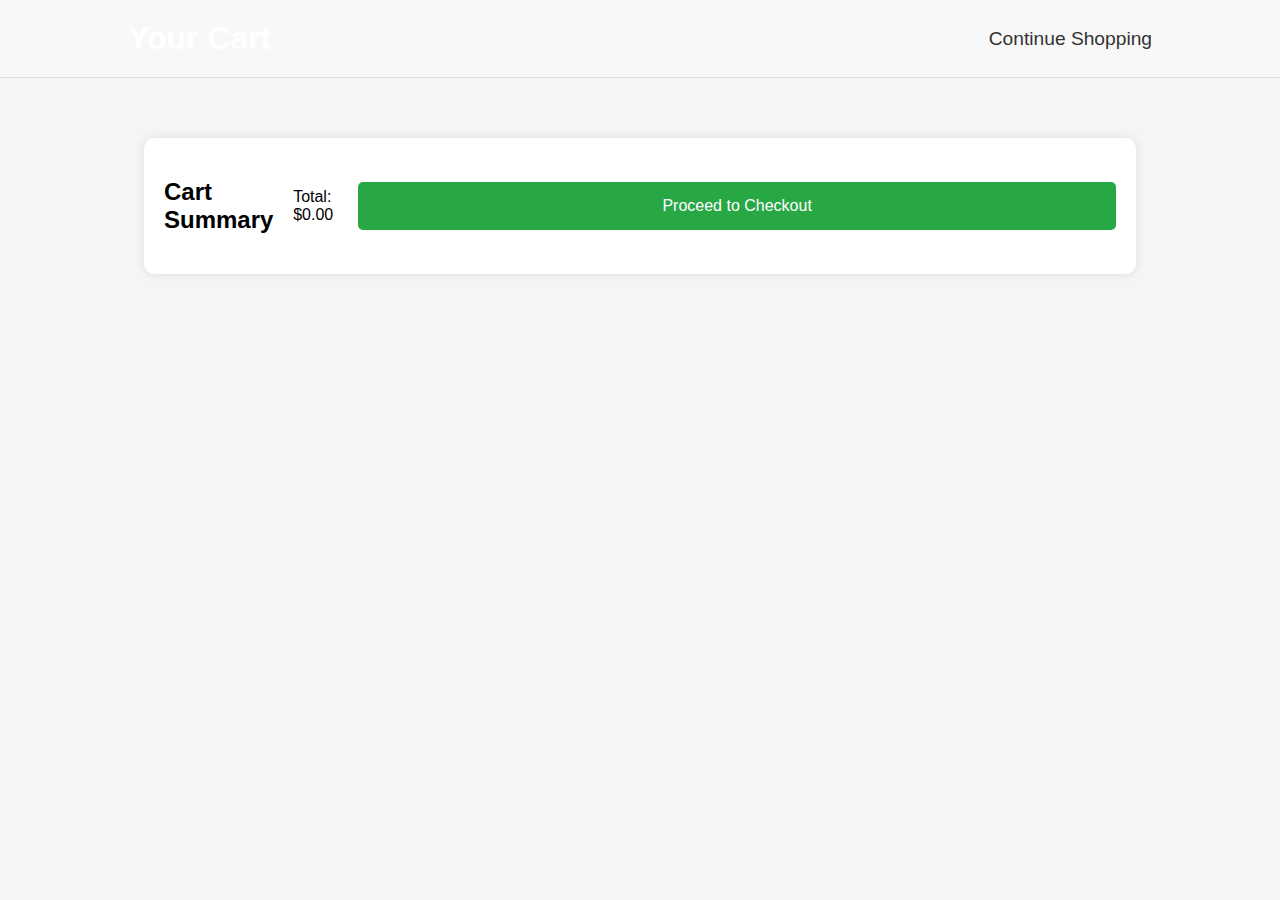
<file: cart.html>
<!DOCTYPE html>
<html lang="en">
<head>
    <script>(function (w, d, s, l, i) {
        w[l] = w[l] || []; w[l].push({
          'gtm.start':
            new Date().getTime(), event: 'gtm.js'
        }); var f = d.getElementsByTagName(s)[0],
          j = d.createElement(s), dl = l != 'dataLayer' ? '&l=' + l : ''; j.async = true; j.src =
            'https://www.googletagmanager.com/gtm.js?id=' + i + dl; f.parentNode.insertBefore(j, f);
      })(window, document, 'script', 'dataLayer', 'GTM-NT57SWPM');</script>
    <meta charset="UTF-8">
    <meta name="viewport" content="width=device-width, initial-scale=1.0">
    <title>Cart Page</title>
    <link rel="stylesheet" href="css/styles.css">
</head>
<body>
    <header>
        <div class="container">
            <h1>Your Cart</h1>
            <a href="index.html">Continue Shopping</a>
        </div>
    </header>
    <main>
        <div class="container">
            <div id="cart-items"></div>
            <div class="cart-summary">
                <h2>Cart Summary</h2>
                <p>Total: $<span id="cart-total">0.00</span></p>
                <button id="checkout-button">Proceed to Checkout</button>
            </div>
        </div>
    </main>
    <script src="js/scripts.js"></script>
</body>
</html>
</file>
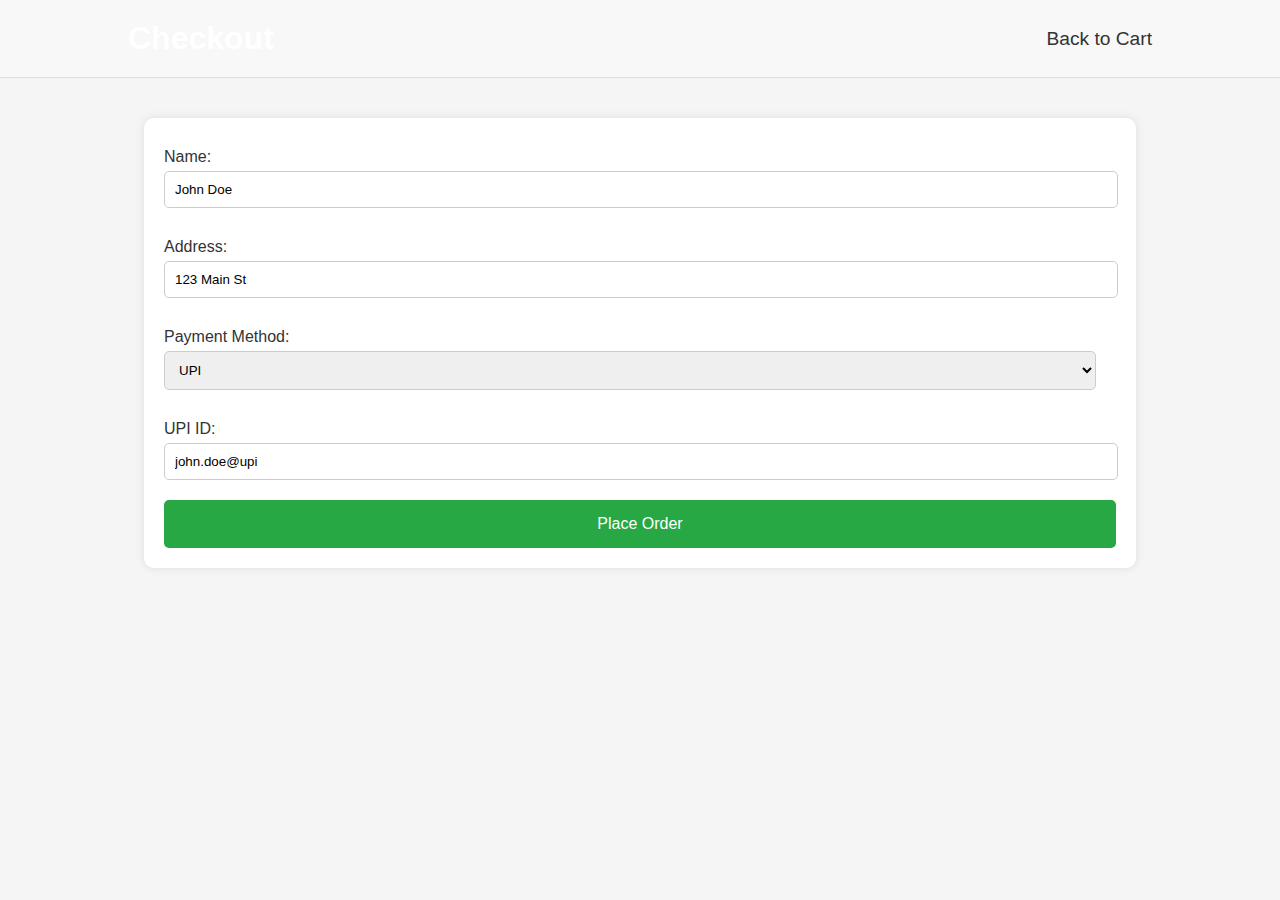
<file: checkout.html>
<!DOCTYPE html>
<html lang="en">
<head>
    <script>(function (w, d, s, l, i) {
        w[l] = w[l] || []; w[l].push({
          'gtm.start':
            new Date().getTime(), event: 'gtm.js'
        }); var f = d.getElementsByTagName(s)[0],
          j = d.createElement(s), dl = l != 'dataLayer' ? '&l=' + l : ''; j.async = true; j.src =
            'https://www.googletagmanager.com/gtm.js?id=' + i + dl; f.parentNode.insertBefore(j, f);
      })(window, document, 'script', 'dataLayer', 'GTM-NT57SWPM');</script>
    <meta charset="UTF-8">
    <meta name="viewport" content="width=device-width, initial-scale=1.0">
    <title>Checkout Page</title>
    <link rel="stylesheet" href="css/styles.css">
</head>
<body>
    <header>
        <div class="container">
            <h1>Checkout</h1>
            <a href="cart.html">Back to Cart</a>
        </div>
    </header>
    <main>
        <div class="container">
            <form id="checkout-form">
                <label for="name">Name:</label>
                <input type="text" id="name" name="name" value="John Doe" required>

                <label for="address">Address:</label>
                <input type="text" id="address" name="address" value="123 Main St" required>

                <label for="payment-method">Payment Method:</label>
                <select id="payment-method" name="payment-method" required>
                    <option value="upi">UPI</option>
                    <option value="card">Card</option>
                    <option value="net-banking">Net Banking</option>
                </select>

                <div id="upi-fields" class="payment-fields">
                    <label for="upi-id">UPI ID:</label>
                    <input type="text" id="upi-id" name="upi-id" value="john.doe@upi" required>
                </div>

                <div id="card-fields" class="payment-fields" style="display: none;">
                    <label for="card-number">Card Number:</label>
                    <input type="text" id="card-number" name="card-number" value="4111 1111 1111 1111" required>

                    <label for="card-expiry">Expiry Date:</label>
                    <input type="text" id="card-expiry" name="card-expiry" value="12/24" required>

                    <label for="card-cvv">CVV:</label>
                    <input type="text" id="card-cvv" name="card-cvv" value="123" required>
                </div>

                <div id="net-banking-fields" class="payment-fields" style="display: none;">
                    <label for="bank-name">Bank Name:</label>
                    <input type="text" id="bank-name" name="bank-name" value="Bank of Example" required>

                    <label for="bank-account-number">Account Number:</label>
                    <input type="text" id="bank-account-number" name="bank-account-number" value="1234567890" required>
                </div>

                <button type="submit">Place Order</button>
            </form>
            <div id="payment-options" style="display:none;">
                <button id="payment-success">Simulate Payment Success</button>
                <button id="payment-failure">Simulate Payment Failure</button>
            </div>
        </div>
    </main>
    <script src="js/scripts.js"></script>
</body>
</html>
</file>
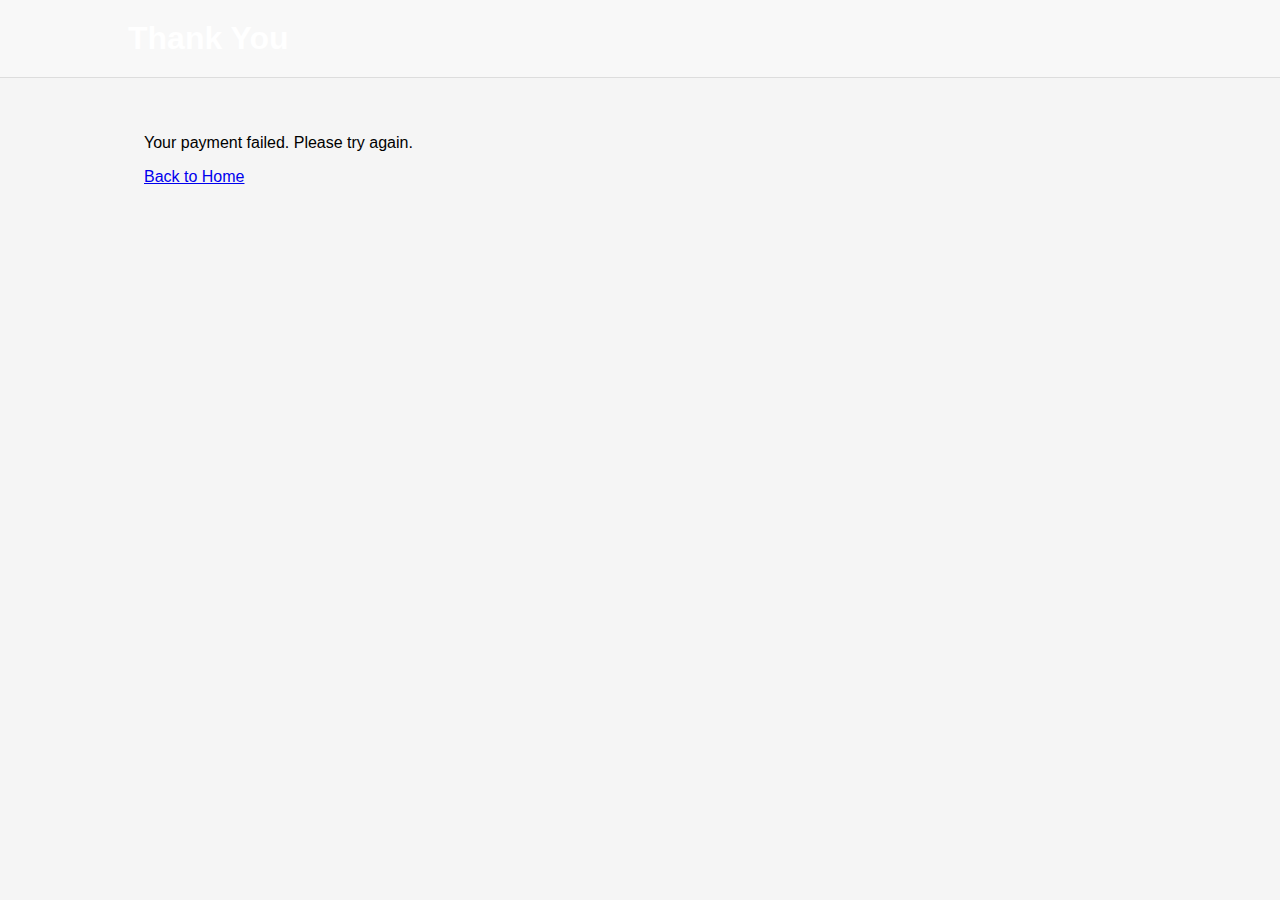
<file: thankyou.html>
<!DOCTYPE html>
<html lang="en">
<head>
    <script>(function (w, d, s, l, i) {
        w[l] = w[l] || []; w[l].push({
          'gtm.start':
            new Date().getTime(), event: 'gtm.js'
        }); var f = d.getElementsByTagName(s)[0],
          j = d.createElement(s), dl = l != 'dataLayer' ? '&l=' + l : ''; j.async = true; j.src =
            'https://www.googletagmanager.com/gtm.js?id=' + i + dl; f.parentNode.insertBefore(j, f);
      })(window, document, 'script', 'dataLayer', 'GTM-NT57SWPM');</script>
    <meta charset="UTF-8">
    <meta name="viewport" content="width=device-width, initial-scale=1.0">
    <title>Thank You Page</title>
    <link rel="stylesheet" href="css/styles.css">
</head>
<body>
    <header>
        <div class="container">
            <h1>Thank You</h1>
        </div>
    </header>
    <main>
        <div class="container">
            <p id="thank-you-message"></p>
            <a href="index.html">Back to Home</a>
        </div>
    </main>
    <script src="js/scripts.js"></script>
</body>
</html>
</file>
<file: css/styles.css>
body {
    font-family: Arial, sans-serif;
    margin: 0;
    padding: 0;
    background-color: #f5f5f5;
}

header {
    background-color: #333;
    color: white;
    padding: 10px 0;
    text-align: center;
}

header .container {
    display: flex;
    justify-content: space-between;
    align-items: center;
    max-width: 1200px;
    margin: 0 auto;
    padding: 0 20px;
}

header a {
    color: white;
    text-decoration: none;
    font-size: 1.2em;
}

main {
    padding: 20px;
}

.container {
    max-width: 1200px;
    margin: 0 auto;
    padding: 0 20px;
}

.product, .cart-item {
    display: flex;
    background-color: white;
    box-shadow: 0 0 10px rgba(0, 0, 0, 0.1);
    border-radius: 10px;
    overflow: hidden;
    margin: 20px 0;
    align-items: center;
}

.product-image, .cart-item img {
    width: 150px;
    height: 150px;
    object-fit: cover;
    margin-right: 20px;
}

.product-details, .cart-item-details {
    padding: 20px;
    flex: 1;
}

.product-details h2, .cart-item-details h2 {
    margin-top: 0;
    font-size: 1.5em;
    color: #333;
}

.product-details p, .cart-item-details p {
    color: #666;
    line-height: 1.6;
}

.product-details .price, .cart-item-details .price {
    font-size: 1.2em;
    color: #28a745;
    margin: 10px 0;
}

.cart-item .remove-item {
    background-color: #dc3545;
    color: white;
    border: none;
    padding: 10px 15px;
    font-size: 0.9em;
    cursor: pointer;
    border-radius: 5px;
    transition: background-color 0.3s;
}

.cart-item .remove-item:hover {
    background-color: #c82333;
}

.cart-summary {
    display: flex;
    justify-content: space-between;
    align-items: center;
    background-color: white;
    padding: 20px;
    box-shadow: 0 0 10px rgba(0, 0, 0, 0.1);
    border-radius: 10px;
    margin: 20px 0;
}

.cart-summary .total {
    font-size: 1.5em;
    color: #333;
}

.cart-summary .btn {
    background-color: #28a745;
    color: white;
    border: none;
    padding: 15px 20px;
    font-size: 1em;
    cursor: pointer;
    border-radius: 5px;
    transition: background-color 0.3s;
}

.cart-summary .btn:hover {
    background-color: #218838;
}

body {
    font-family: Arial, sans-serif;
    margin: 0;
    padding: 0;
    background-color: #f5f5f5;
}

header {
    background-color: #333;
    color: white;
    padding: 10px 0;
    text-align: center;
}

header .container {
    display: flex;
    justify-content: space-between;
    align-items: center;
    max-width: 1200px;
    margin: 0 auto;
    padding: 0 20px;
}

header a {
    color: white;
    text-decoration: none;
    font-size: 1.2em;
}

main {
    padding: 20px;
}

.container {
    max-width: 1200px;
    margin: 0 auto;
    padding: 0 20px;
}

form {
    background-color: white;
    padding: 20px;
    border-radius: 10px;
    box-shadow: 0 0 10px rgba(0, 0, 0, 0.1);
}

label {
    display: block;
    margin: 10px 0 5px;
    color: #333;
}

input[type="text"], input[type="number"], select {
    width: calc(100% - 20px);
    padding: 10px;
    margin-bottom: 20px;
    border: 1px solid #ccc;
    border-radius: 5px;
}

button {
    background-color: #28a745;
    color: white;
    border: none;
    padding: 15px 20px;
    font-size: 1em;
    cursor: pointer;
    border-radius: 5px;
    transition: background-color 0.3s;
    display: block;
    width: 100%;
}

button:hover {
    background-color: #218838;
}

button:disabled {
    background-color: #ccc;
    cursor: not-allowed;
}

.payment-fields {
    display: none;
}

/* General styles */
body {
    font-family: Arial, sans-serif;
    margin: 0;
    padding: 0;
}

.container {
    width: 80%;
    margin: 0 auto;
    padding: 20px;
}

/* Header styles */
header {
    background-color: #f8f8f8;
    padding: 20px 0;
    border-bottom: 1px solid #ddd;
}

header h1 {
    margin: 0;
}

header a {
    float: right;
    text-decoration: none;
    color: #333;
}

/* Product page styles */
.product {
    border: 1px solid #ddd;
    padding: 20px;
    margin: 20px 0;
    display: flex;
    align-items: center;
}

.product img {
    max-width: 150px;
    margin-right: 20px;
}

.product h2 {
    margin: 0 0 10px;
}

.product p {
    margin: 0;
}

.add-to-cart {
    margin-left: auto;
    padding: 10px 20px;
    background-color: #28a745;
    color: white;
    border: none;
    cursor: pointer;
}

.add-to-cart:hover {
    background-color: #218838;
}

/* Cart page styles */
.cart-item {
    display: flex;
    align-items: center;
    border-bottom: 1px solid #ddd;
    padding: 20px 0;
}

.cart-item img {
    max-width: 150px;
    margin
</file>
